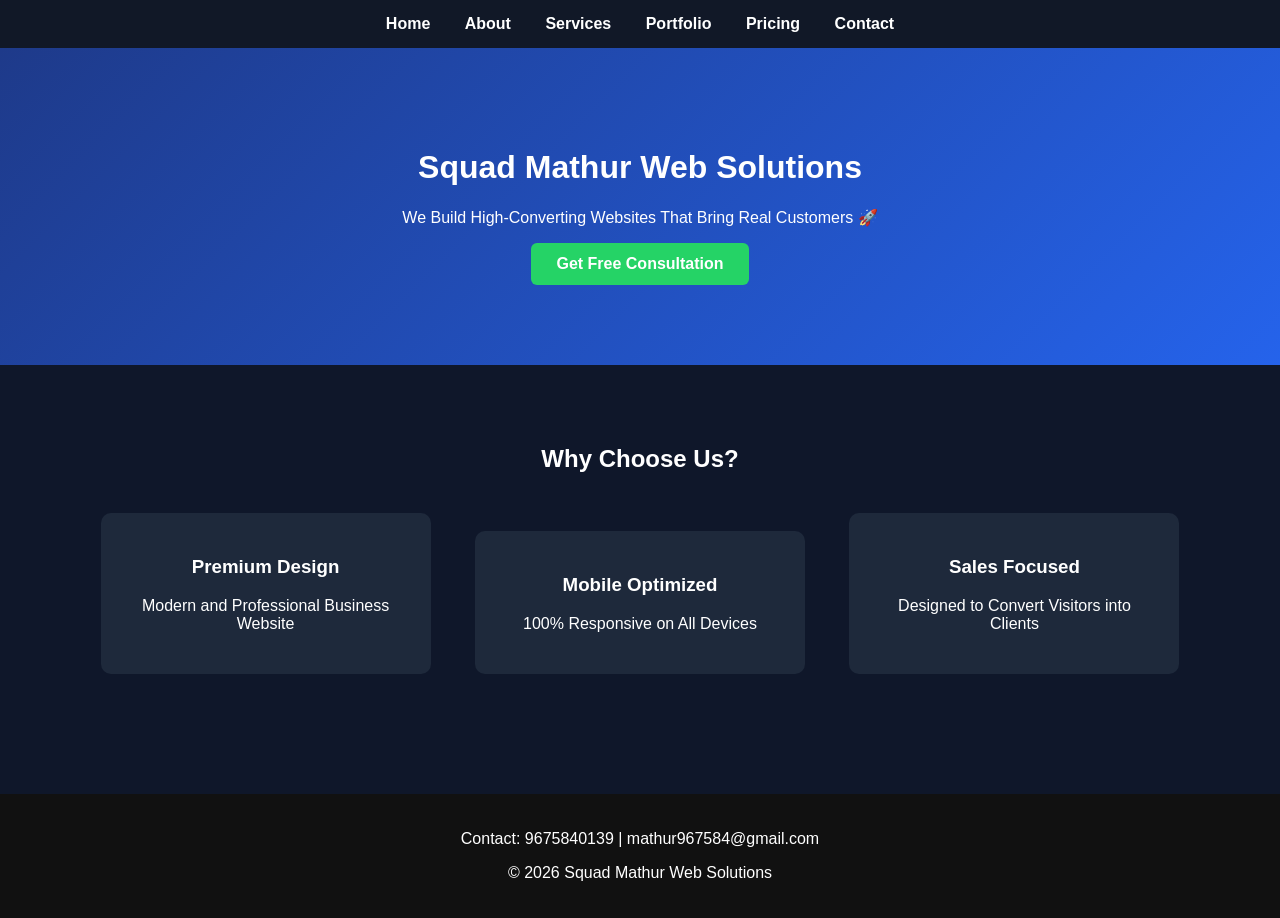
<file: index.html>
<!DOCTYPE html>
<html>
<head>
<title>Squad Mathur Web Solutions</title>
<link rel="stylesheet" href="style.css">
<meta name="viewport" content="width=device-width, initial-scale=1">
</head>
<body>

<nav>
<a href="index.html">Home</a>
<a href="about.html">About</a>
<a href="services.html">Services</a>
<a href="portfolio.html">Portfolio</a>
<a href="pricing.html">Pricing</a>
<a href="contact.html">Contact</a>
</nav>

<header>
<h1>Squad Mathur Web Solutions</h1>
<p>We Build High-Converting Websites That Bring Real Customers 🚀</p>
<a href="https://wa.me/919675840139" class="btn" target="_blank">Get Free Consultation</a>
</header>

<section>
<h2>Why Choose Us?</h2>

<div class="card">
<h3>Premium Design</h3>
<p>Modern and Professional Business Website</p>
</div>

<div class="card">
<h3>Mobile Optimized</h3>
<p>100% Responsive on All Devices</p>
</div>

<div class="card">
<h3>Sales Focused</h3>
<p>Designed to Convert Visitors into Clients</p>
</div>

</section>

<footer>
<p>Contact: 9675840139 | mathur967584@gmail.com</p>
<p>© 2026 Squad Mathur Web Solutions</p>
</footer>

</body>
</html>
</file>
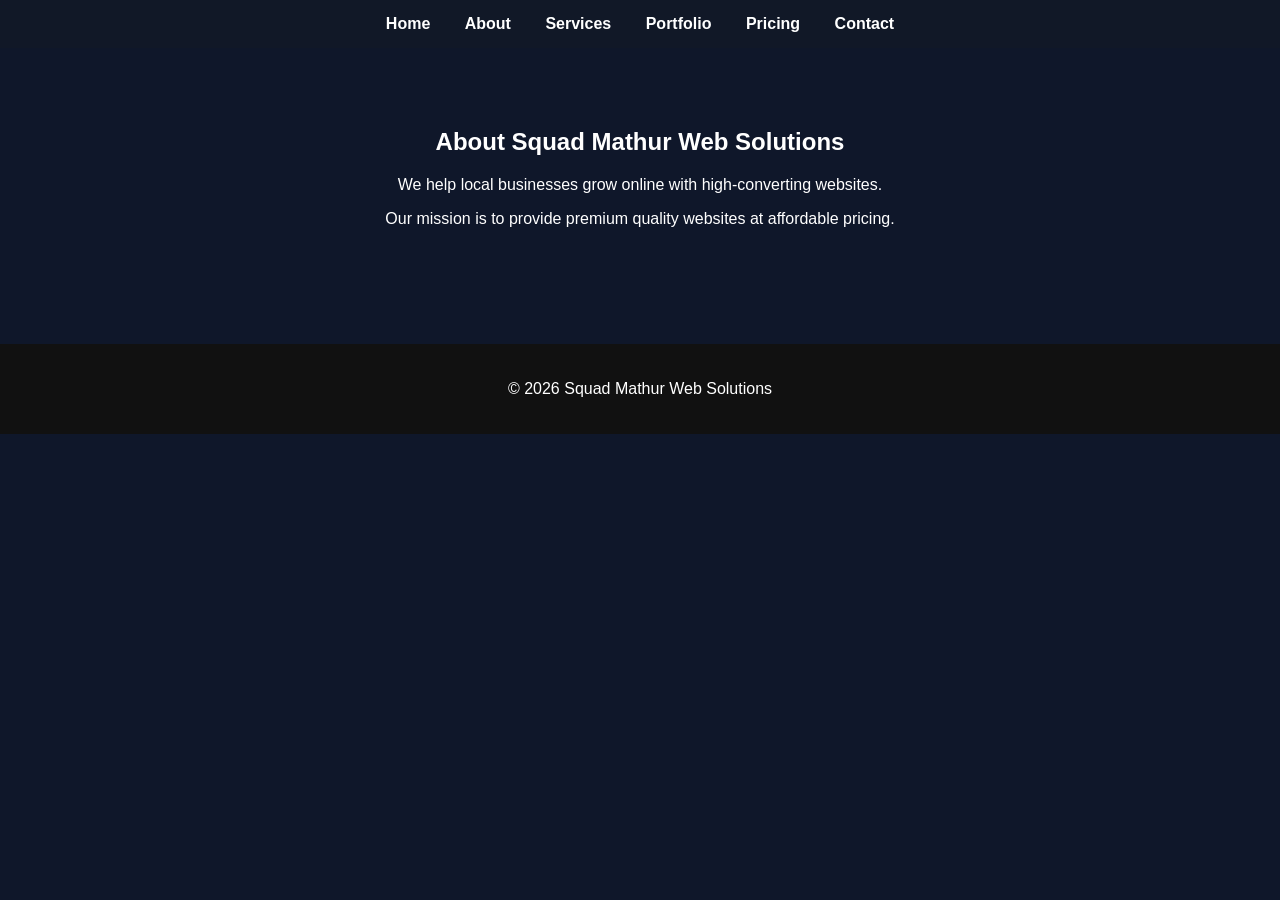
<file: about.html>
<!DOCTYPE html>
<html>
<head>
<title>About Us</title>
<link rel="stylesheet" href="style.css">
</head>
<body>

<nav>
<a href="index.html">Home</a>
<a href="about.html">About</a>
<a href="services.html">Services</a>
<a href="portfolio.html">Portfolio</a>
<a href="pricing.html">Pricing</a>
<a href="contact.html">Contact</a>
</nav>

<section>
<h1>About Squad Mathur Web Solutions</h1>
<p>We help local businesses grow online with high-converting websites.</p>
<p>Our mission is to provide premium quality websites at affordable pricing.</p>
</section>

<footer>
<p>© 2026 Squad Mathur Web Solutions</p>
</footer>

</body>
</html>
</file>
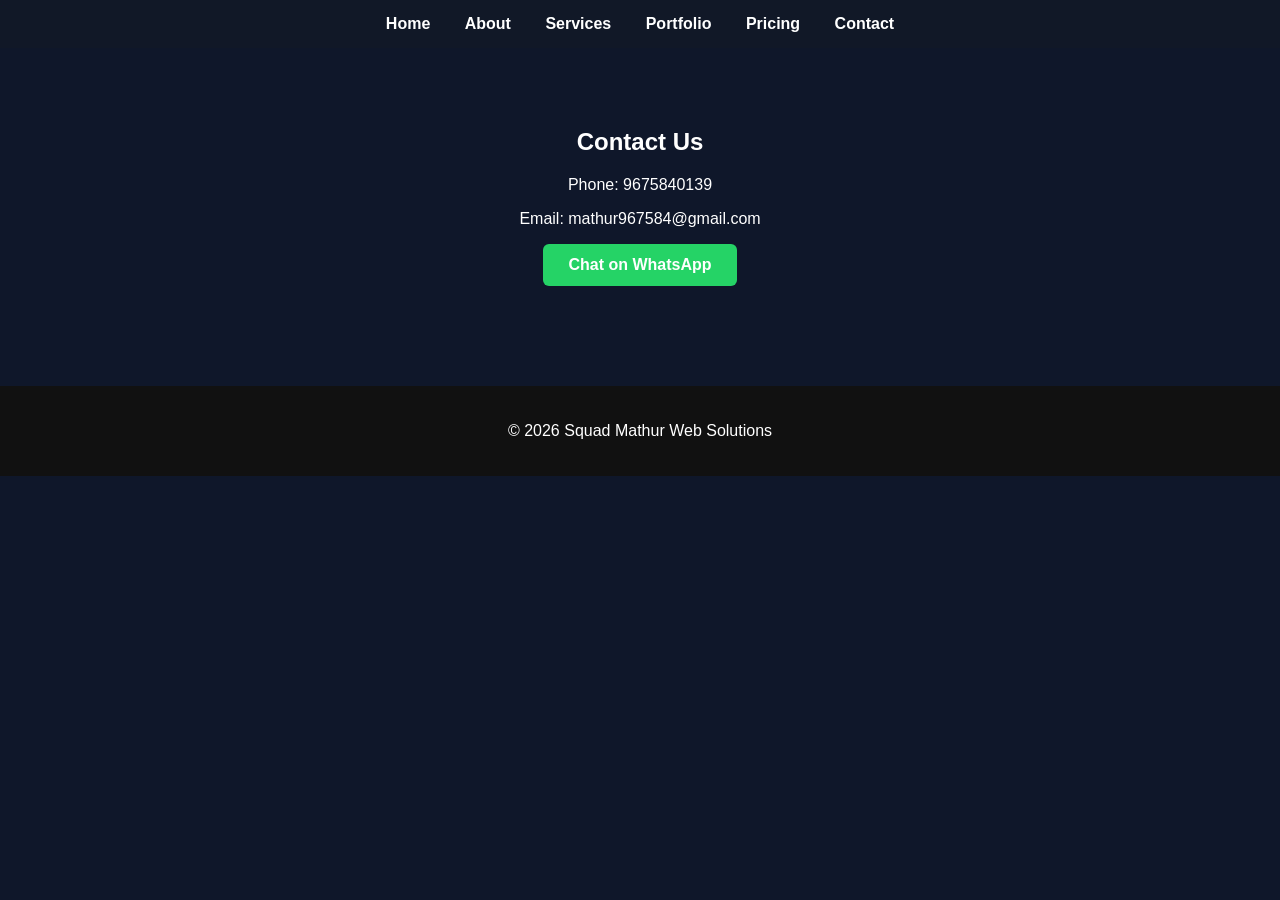
<file: contact.html>
<!DOCTYPE html>
<html>
<head>
<title>Contact</title>
<link rel="stylesheet" href="style.css">
</head>
<body>

<nav>
<a href="index.html">Home</a>
<a href="about.html">About</a>
<a href="services.html">Services</a>
<a href="portfolio.html">Portfolio</a>
<a href="pricing.html">Pricing</a>
<a href="contact.html">Contact</a>
</nav>

<section>
<h1>Contact Us</h1>
<p>Phone: 9675840139</p>
<p>Email: mathur967584@gmail.com</p>
<a href="https://wa.me/919675840139" class="btn" target="_blank">Chat on WhatsApp</a>
</section>

<footer>
<p>© 2026 Squad Mathur Web Solutions</p>
</footer>

</body>
</html>
</file>
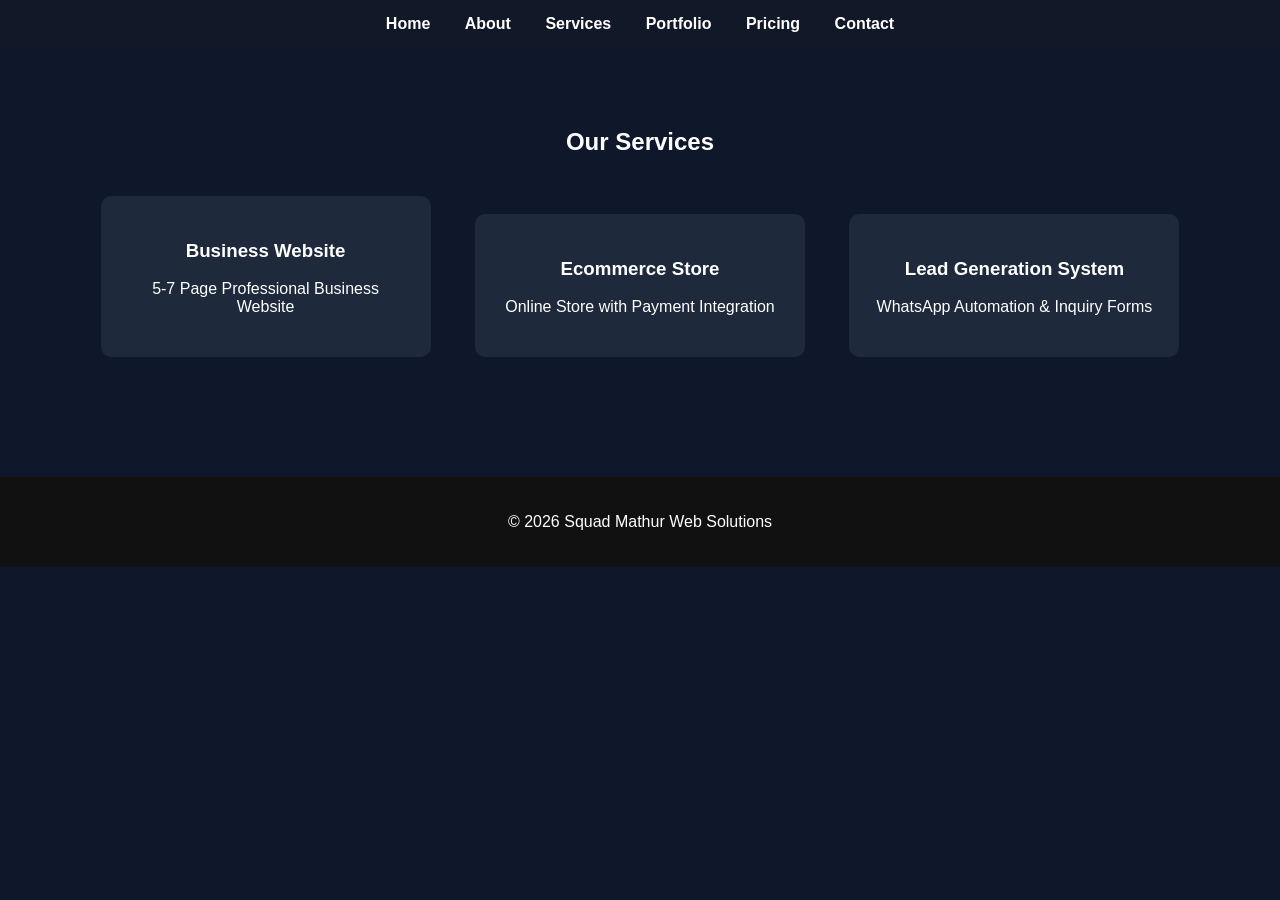
<file: services.html>
<!DOCTYPE html>
<html>
<head>
<title>Services</title>
<link rel="stylesheet" href="style.css">
</head>
<body>

<nav>
<a href="index.html">Home</a>
<a href="about.html">About</a>
<a href="services.html">Services</a>
<a href="portfolio.html">Portfolio</a>
<a href="pricing.html">Pricing</a>
<a href="contact.html">Contact</a>
</nav>

<section>
<h1>Our Services</h1>

<div class="card">
<h3>Business Website</h3>
<p>5-7 Page Professional Business Website</p>
</div>

<div class="card">
<h3>Ecommerce Store</h3>
<p>Online Store with Payment Integration</p>
</div>

<div class="card">
<h3>Lead Generation System</h3>
<p>WhatsApp Automation & Inquiry Forms</p>
</div>

</section>

<footer>
<p>© 2026 Squad Mathur Web Solutions</p>
</footer>

</body>
</html>
</file>
<file: style.css>
body{
margin:0;
font-family:Arial, sans-serif;
background:#0f172a;
color:white;
}

nav{
background:#111827;
padding:15px;
text-align:center;
}

nav a{
color:white;
margin:0 15px;
text-decoration:none;
font-weight:bold;
}

header{
padding:80px 20px;
text-align:center;
background:linear-gradient(135deg,#1e3a8a,#2563eb);
}

section{
padding:60px 20px;
text-align:center;
}

.btn{
display:inline-block;
padding:12px 25px;
background:#25D366;
color:white;
border-radius:6px;
text-decoration:none;
font-weight:bold;
}

.card{
background:#1e293b;
padding:25px;
margin:20px;
border-radius:10px;
display:inline-block;
width:280px;
}

footer{
background:#111;
padding:20px;
text-align:center;
margin-top:40px;
}
</file>
